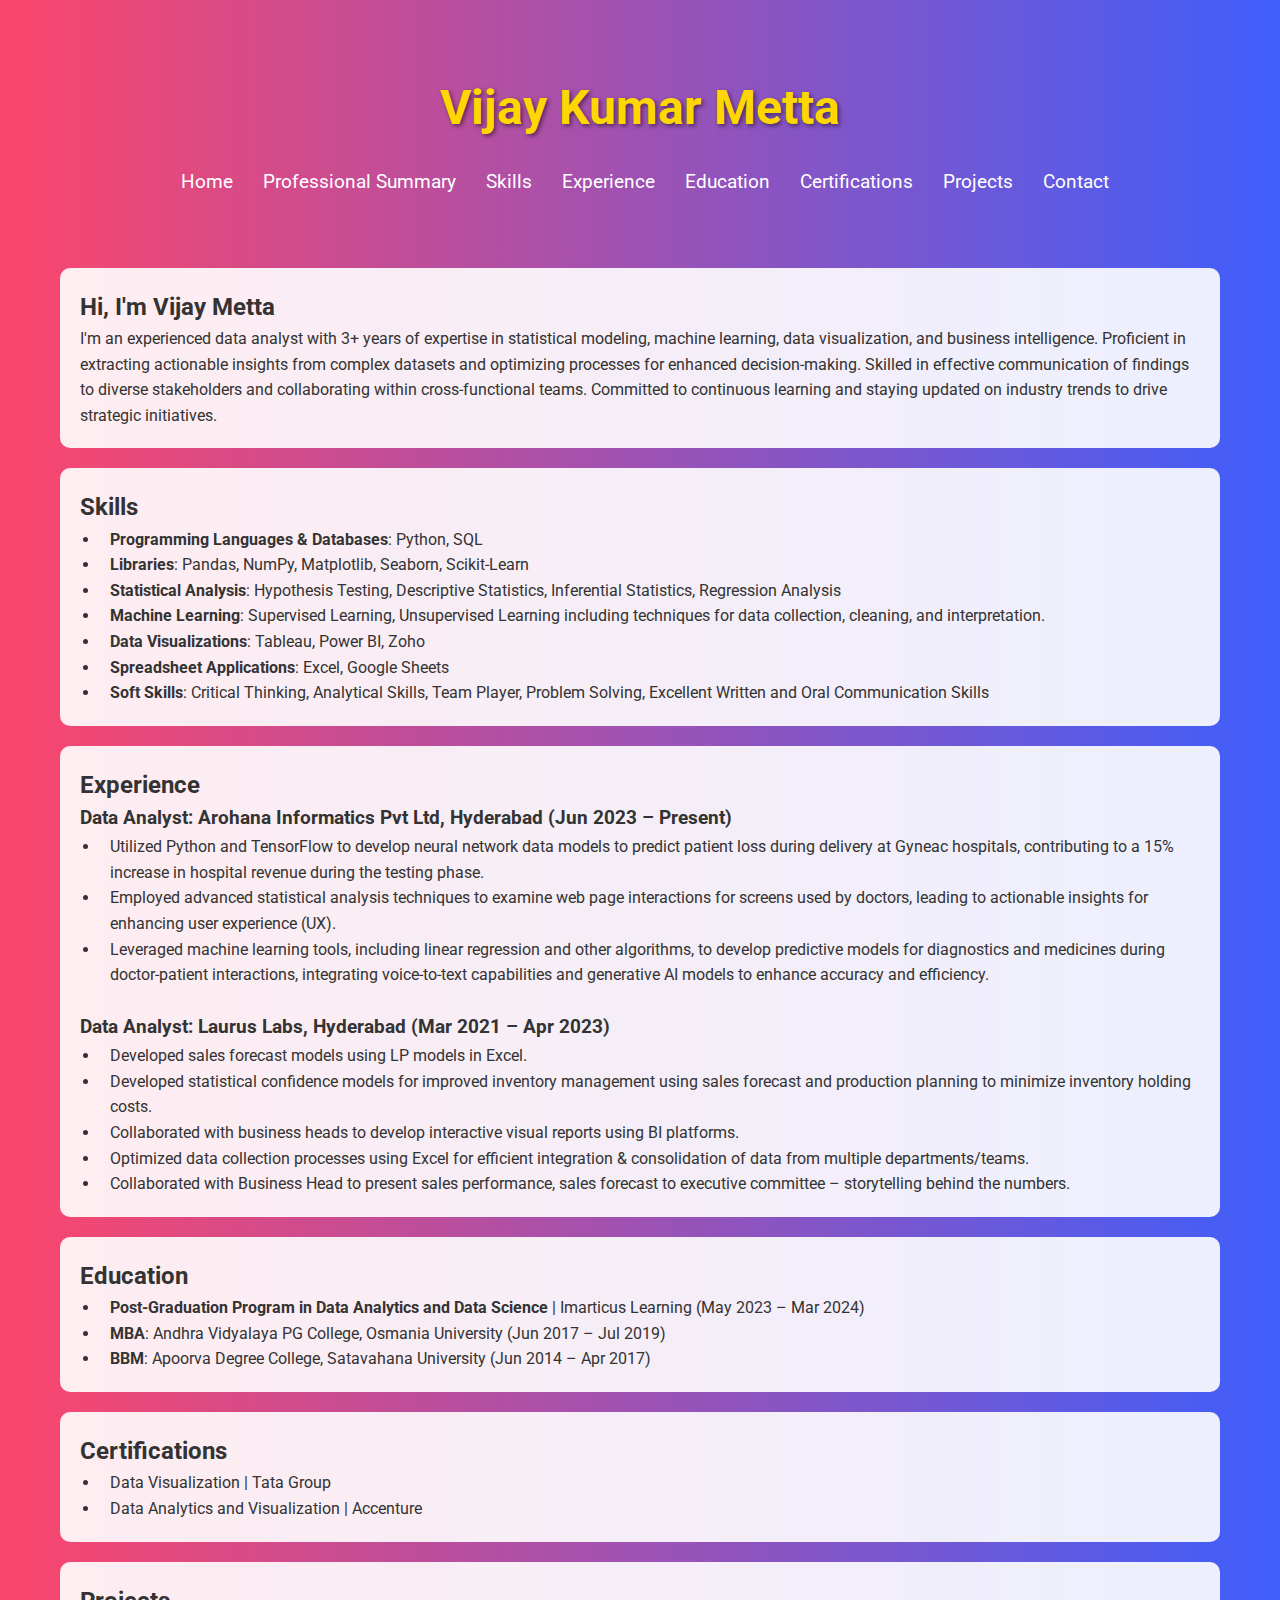
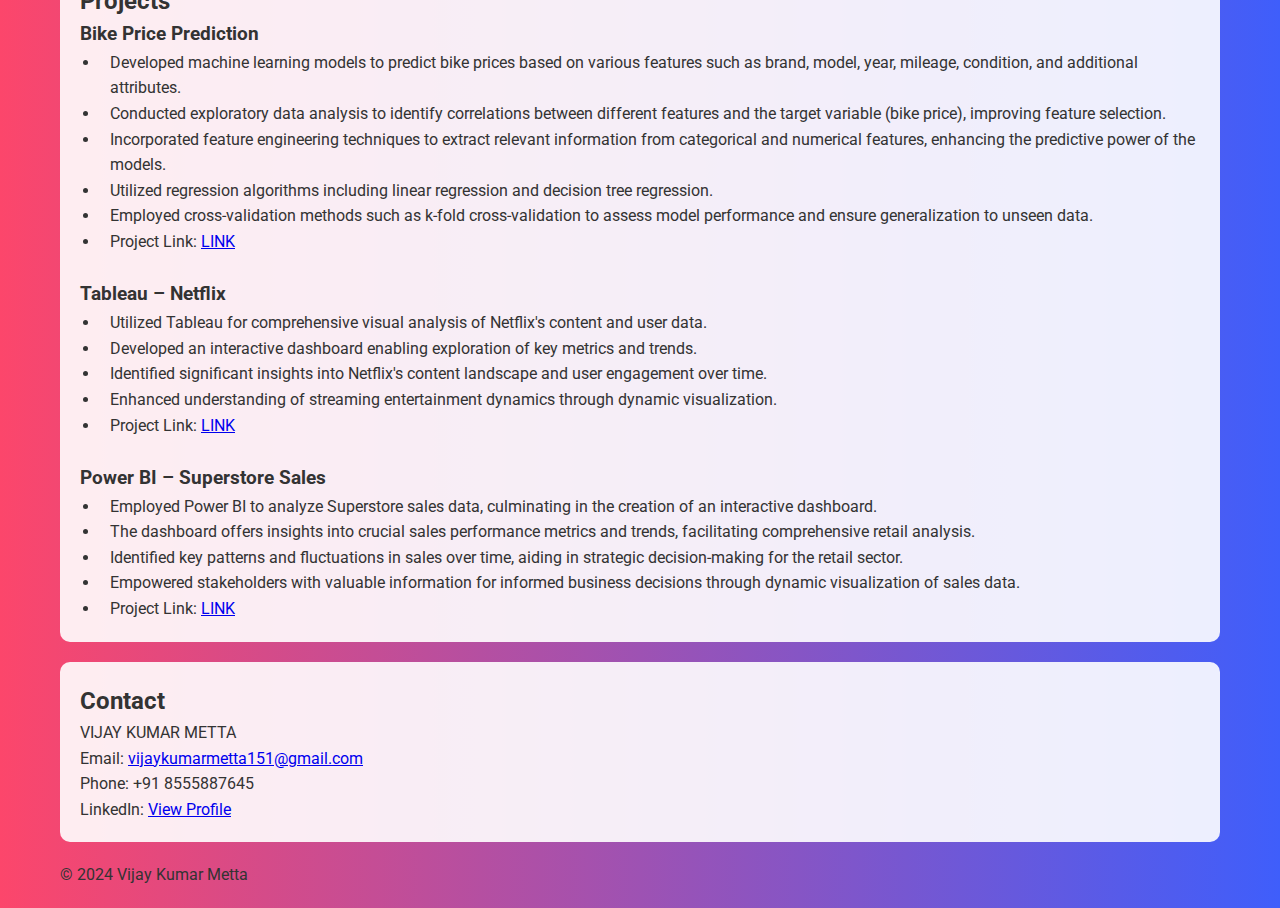
<file: index.html>
<!DOCTYPE html>
<html lang="en">
<head>
    <meta charset="UTF-8">
    <meta name="viewport" content="width=device-width, initial-scale=1.0">
    <title>Vijay Kumar Metta - Data Analyst</title>
    <link rel="stylesheet" href="main.css">
    <link href="https://fonts.googleapis.com/css2?family=Roboto:wght@400;700&display=swap" rel="stylesheet">
</head>
<body>
    <header>
        <h1>Vijay Kumar Metta</h1>
        <nav>
            <ul>
                <li><a href="#home">Home</a></li>
                <li><a href="#professional-summary">Professional Summary</a></li>
                <li><a href="#skills">Skills</a></li>
                <li><a href="#experience">Experience</a></li>
                <li><a href="#education">Education</a></li>
                <li><a href="#certifications">Certifications</a></li>
                <li><a href="#projects">Projects</a></li>
                <li><a href="#contact">Contact</a></li>
            </ul>
        </nav>
    </header>

    <section id="professional-summary">
        <h2>Hi, I'm Vijay Metta</h2>
        <p> I'm an experienced data analyst with 3+ years of expertise in statistical modeling, machine learning, data visualization, and business intelligence. Proficient in extracting actionable insights from complex datasets and optimizing processes for enhanced decision-making. Skilled in effective communication of findings to diverse stakeholders and collaborating within cross-functional teams. Committed to continuous learning and staying updated on industry trends to drive strategic initiatives.</p>
    </section>


    <section id="skills">
        <h2>Skills</h2>
        <ul>
            <li><b>Programming Languages & Databases</b>: Python, SQL</li>
            <li><b>Libraries</b>: Pandas, NumPy, Matplotlib, Seaborn, Scikit-Learn</li>
            <li><b>Statistical Analysis</b>: Hypothesis Testing, Descriptive Statistics, Inferential Statistics, Regression Analysis</li>
            <li><b>Machine Learning</b>: Supervised Learning, Unsupervised Learning including techniques for data collection, cleaning, and interpretation.</li>
            <li><b>Data Visualizations</b>: Tableau, Power BI, Zoho</li>
            <li><b>Spreadsheet Applications</b>: Excel, Google Sheets</li>
            <li><b>Soft Skills</b>: Critical Thinking, Analytical Skills, Team Player, Problem Solving, Excellent Written and Oral Communication Skills</li>
        </ul>
    </section>

    <section id="experience">
        <h2>Experience</h2>
        <h3>Data Analyst: Arohana Informatics Pvt Ltd, Hyderabad (Jun 2023 – Present)</h3>
        <ul>
            <li>Utilized Python and TensorFlow to develop neural network data models to predict patient loss during delivery at Gyneac hospitals, contributing to a 15% increase in hospital revenue during the testing phase.</li>
            <li>Employed advanced statistical analysis techniques to examine web page interactions for screens used by doctors, leading to actionable insights for enhancing user experience (UX).</li>
            <li>Leveraged machine learning tools, including linear regression and other algorithms, to develop predictive models for diagnostics and medicines during doctor-patient interactions, integrating voice-to-text capabilities and generative AI models to enhance accuracy and efficiency.</li>
        </ul>
		<br/>
		<h3>Data Analyst: Laurus Labs, Hyderabad (Mar 2021 – Apr 2023)</h3>
        <ul>
            <li>Developed sales forecast models using LP models in Excel.</li>
            <li>Developed statistical confidence models for improved inventory management using sales forecast and production planning to minimize inventory holding costs.</li>
            <li>Collaborated with business heads to develop interactive visual reports using BI platforms.</li>
            <li>Optimized data collection processes using Excel for efficient integration & consolidation of data from multiple departments/teams.</li>
            <li>Collaborated with Business Head to present sales performance, sales forecast to executive committee – storytelling behind the numbers.</li>
        </ul>
    </section> 
			

    <section id="education">
        <h2>Education</h2>
        <ul>
            <li><b>Post-Graduation Program in Data Analytics and Data Science</b> | Imarticus Learning (May 2023 – Mar 2024)</li>
            <li><b>MBA</b>:  Andhra Vidyalaya PG College, Osmania University (Jun 2017 – Jul 2019)</li>
            <li><b>BBM</b>: Apoorva Degree College, Satavahana University (Jun 2014 – Apr 2017)</li>
        </ul>
    </section>

    <section id="certifications">
        <h2>Certifications</h2>
        <ul>
        
            <li>Data Visualization | Tata Group</li>
            <li>Data Analytics and Visualization | Accenture</li>
        </ul>
    </section>

    

    <section id="projects">
        <h2> Projects</h2>
        <h3>Bike Price Prediction</h3>
        <ul>
            <li>Developed machine learning models to predict bike prices based on various features such as brand, model, year, mileage, condition, and additional attributes.</li>
            <li>Conducted exploratory data analysis to identify correlations between different features and the target variable (bike price), improving feature selection.</li>
            <li>Incorporated feature engineering techniques to extract relevant information from categorical and numerical features, enhancing the predictive power of the models.</li>
            <li>Utilized regression algorithms including linear regression and decision tree regression.</li>
            <li>Employed cross-validation methods such as k-fold cross-validation to assess model performance and ensure generalization to unseen data.</li>
            <li>Project Link: <a <a target = 'blank' href="https://github.com/vijaykumarmetta/Bike-price-prediction">LINK</a></li>
        </ul>
		<br/>
        <h3>Tableau – Netflix</h3>
        <ul>
            <li>Utilized Tableau for comprehensive visual analysis of Netflix's content and user data.</li>
            <li>Developed an interactive dashboard enabling exploration of key metrics and trends.</li>
            <li>Identified significant insights into Netflix's content landscape and user engagement over time.</li>
            <li>Enhanced understanding of streaming entertainment dynamics through dynamic visualization.</li>
            <li>Project Link: <a <a target = 'blank' href="https://public.tableau.com/app/profile/vijay.kumar.metta/viz/Netflix_17103097229970/Netflix?publish=yes">LINK</a></li>
        </ul>
		<br/>
        <h3>Power BI – Superstore Sales</h3>
        <ul>
            <li>Employed Power BI to analyze Superstore sales data, culminating in the creation of an interactive dashboard.</li>
            <li>The dashboard offers insights into crucial sales performance metrics and trends, facilitating comprehensive retail analysis.</li>
            <li>Identified key patterns and fluctuations in sales over time, aiding in strategic decision-making for the retail sector.</li>
            <li>Empowered stakeholders with valuable information for informed business decisions through dynamic visualization of sales data.</li>
            <li>Project Link: <a target = 'blank' href="https://github.com/vijaykumarmetta/Power-BI---Super-Store-sales">LINK</a></li>
        </ul>
    </section>

    <section id="contact">
        <h2>Contact</h2>
        <p>VIJAY KUMAR METTA</p>
        <p>Email: <a href="mailto:vijaykumarmetta151@gmail.com">vijaykumarmetta151@gmail.com</a></p>
        <p>Phone: +91 8555887645</p>
        <p>LinkedIn: <a href="https://www.linkedin.com/in/vijaykumarmetta/" target="_blank">View Profile</a></p>
    </section>

    <footer>
        <p>&copy; 2024 Vijay Kumar Metta</p>
    </footer>
</body>
</html>
</file>
<file: main.css>
/* Reset some default browser styles */
* {
    margin: 0;
    padding: 0;
    box-sizing: border-box;
}

/* Body styles */
body {
    font-family: 'Roboto', sans-serif;
    background: linear-gradient(to right, #fc466b, #3f5efb);
    color: #333;
    line-height: 1.6;
    max-width: 1200px;
    margin: 0 auto;
    padding: 20px;
}

/* Header styles */
header {
    text-align: center;
    padding: 50px 0;
}

header h1 {
    font-size: 3rem;
    color: #ffd700; /* Gold color */
    margin-bottom: 20px;
    text-shadow: 2px 2px 4px rgba(0, 0, 0, 0.5);
}

nav ul {
    list-style-type: none;
    display: flex;
    justify-content: center;
    gap: 20px;
    padding: 0;
}

nav ul li a {
    color: #fff;
    text-decoration: none;
    font-size: 1.2rem;
    transition: color 0.3s ease-in-out;
}

nav ul li a:hover {
    color: #ffcc00;
}

/* main.css */
ul {
    padding-left: 20px; /* Adjust the value as needed */
}

li {
    padding-left: 10px; /* Adjust the value as needed */
}

/* Section styles */
section {
    background: rgba(255, 255, 255, 0.9);
    padding: 20px;
    margin: 20px 0;
    border-radius: 10px;
</file>
